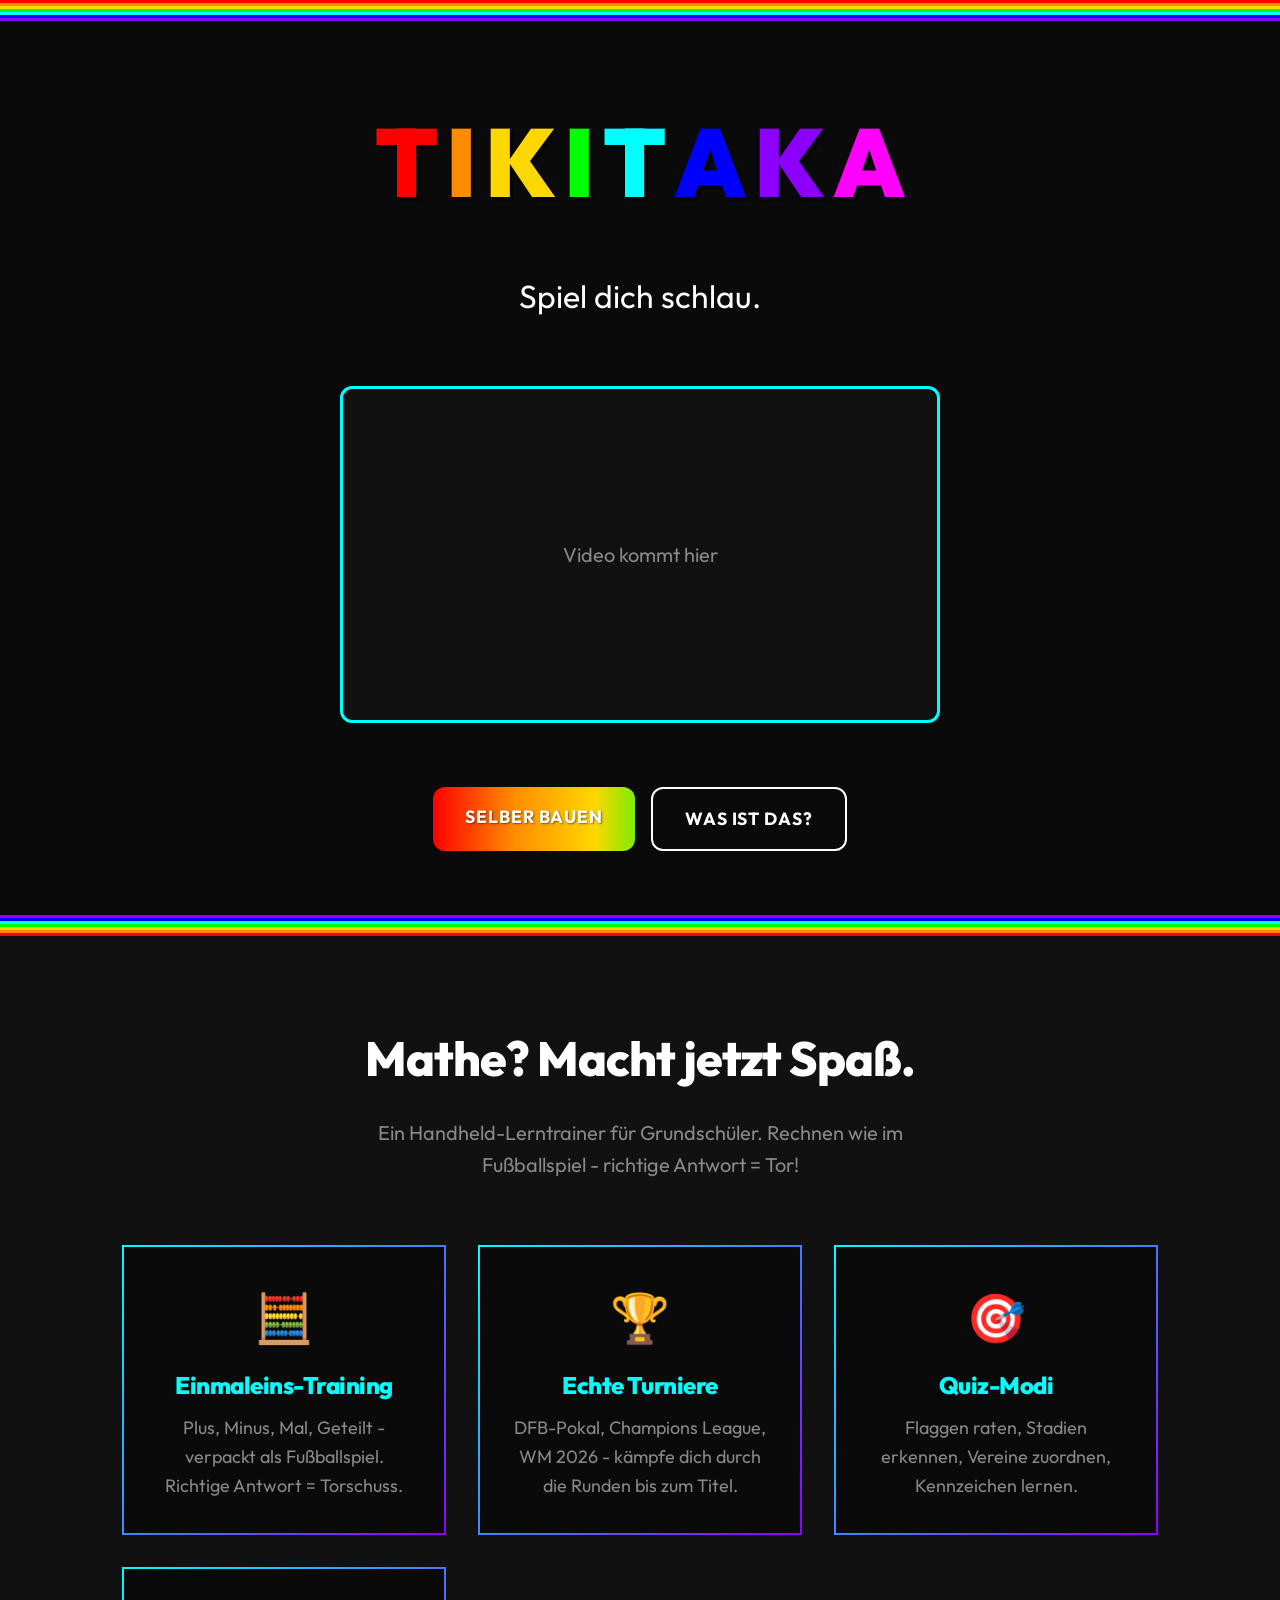
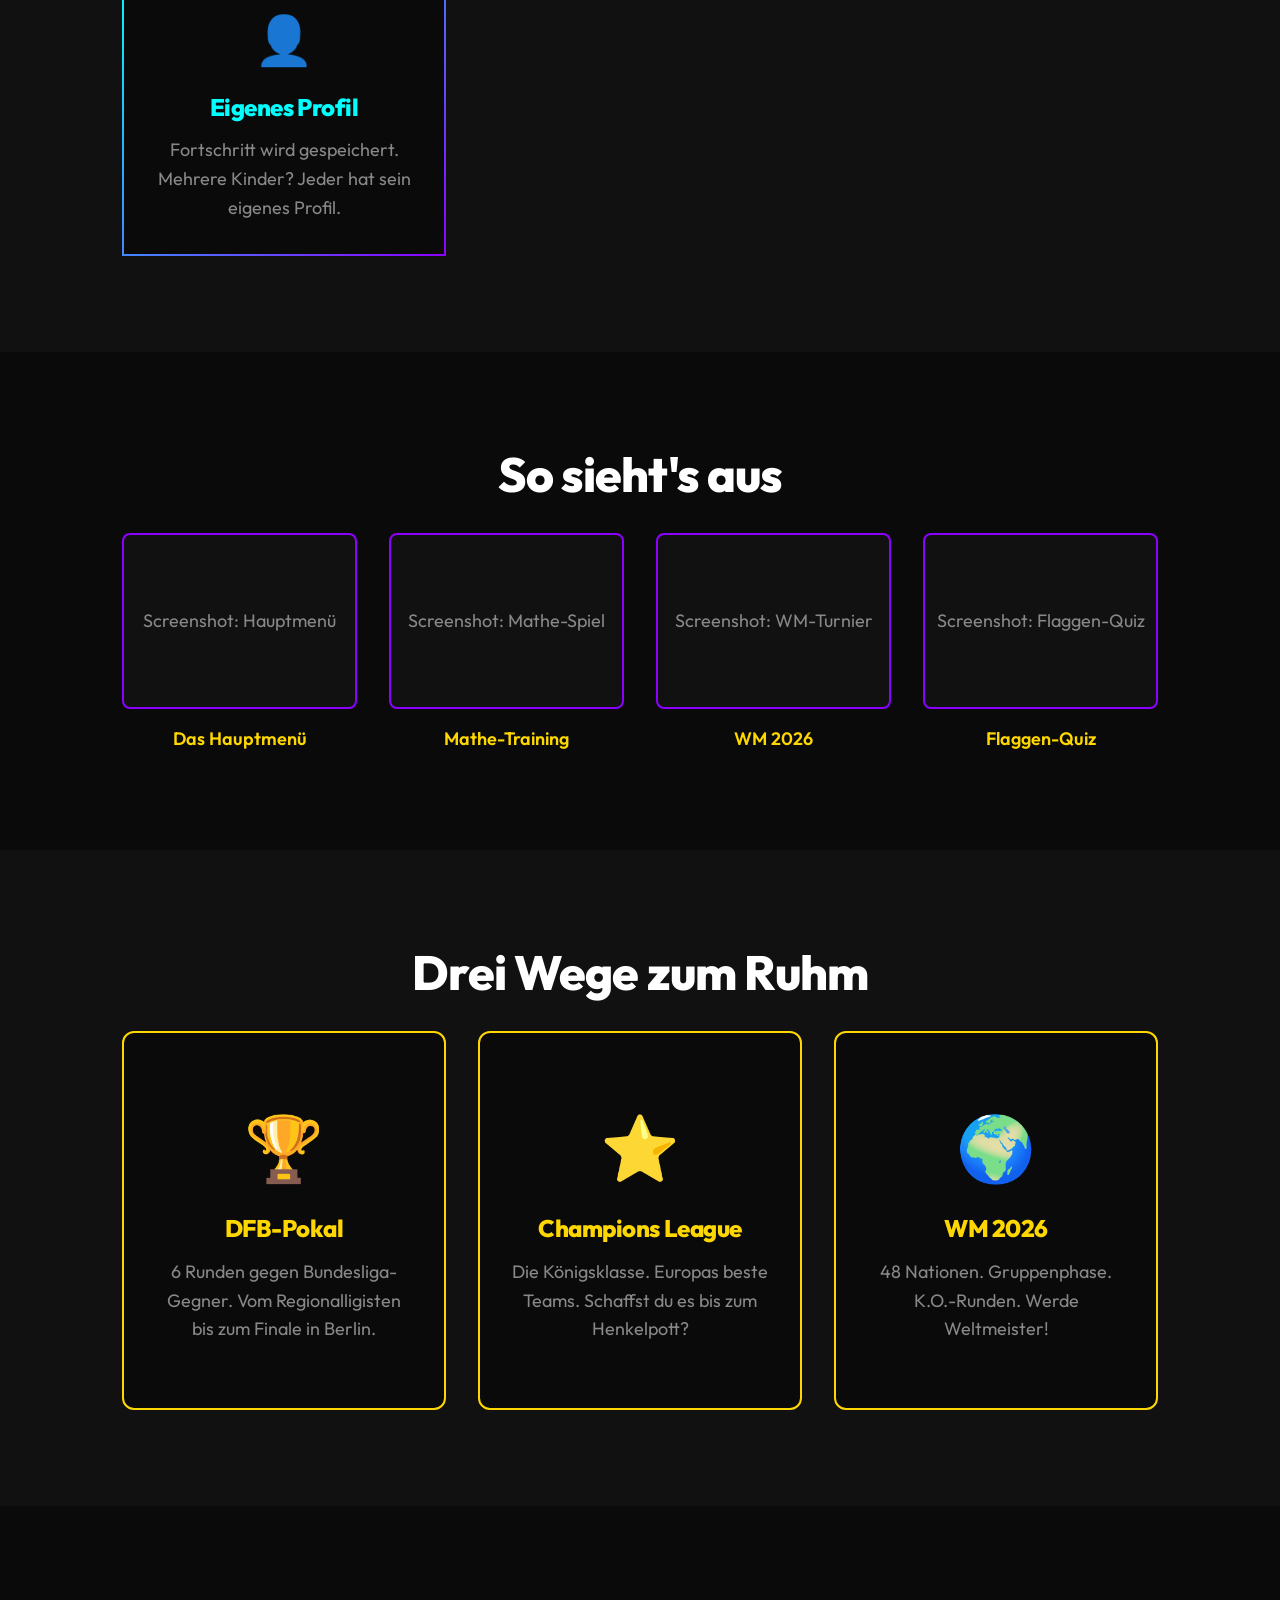
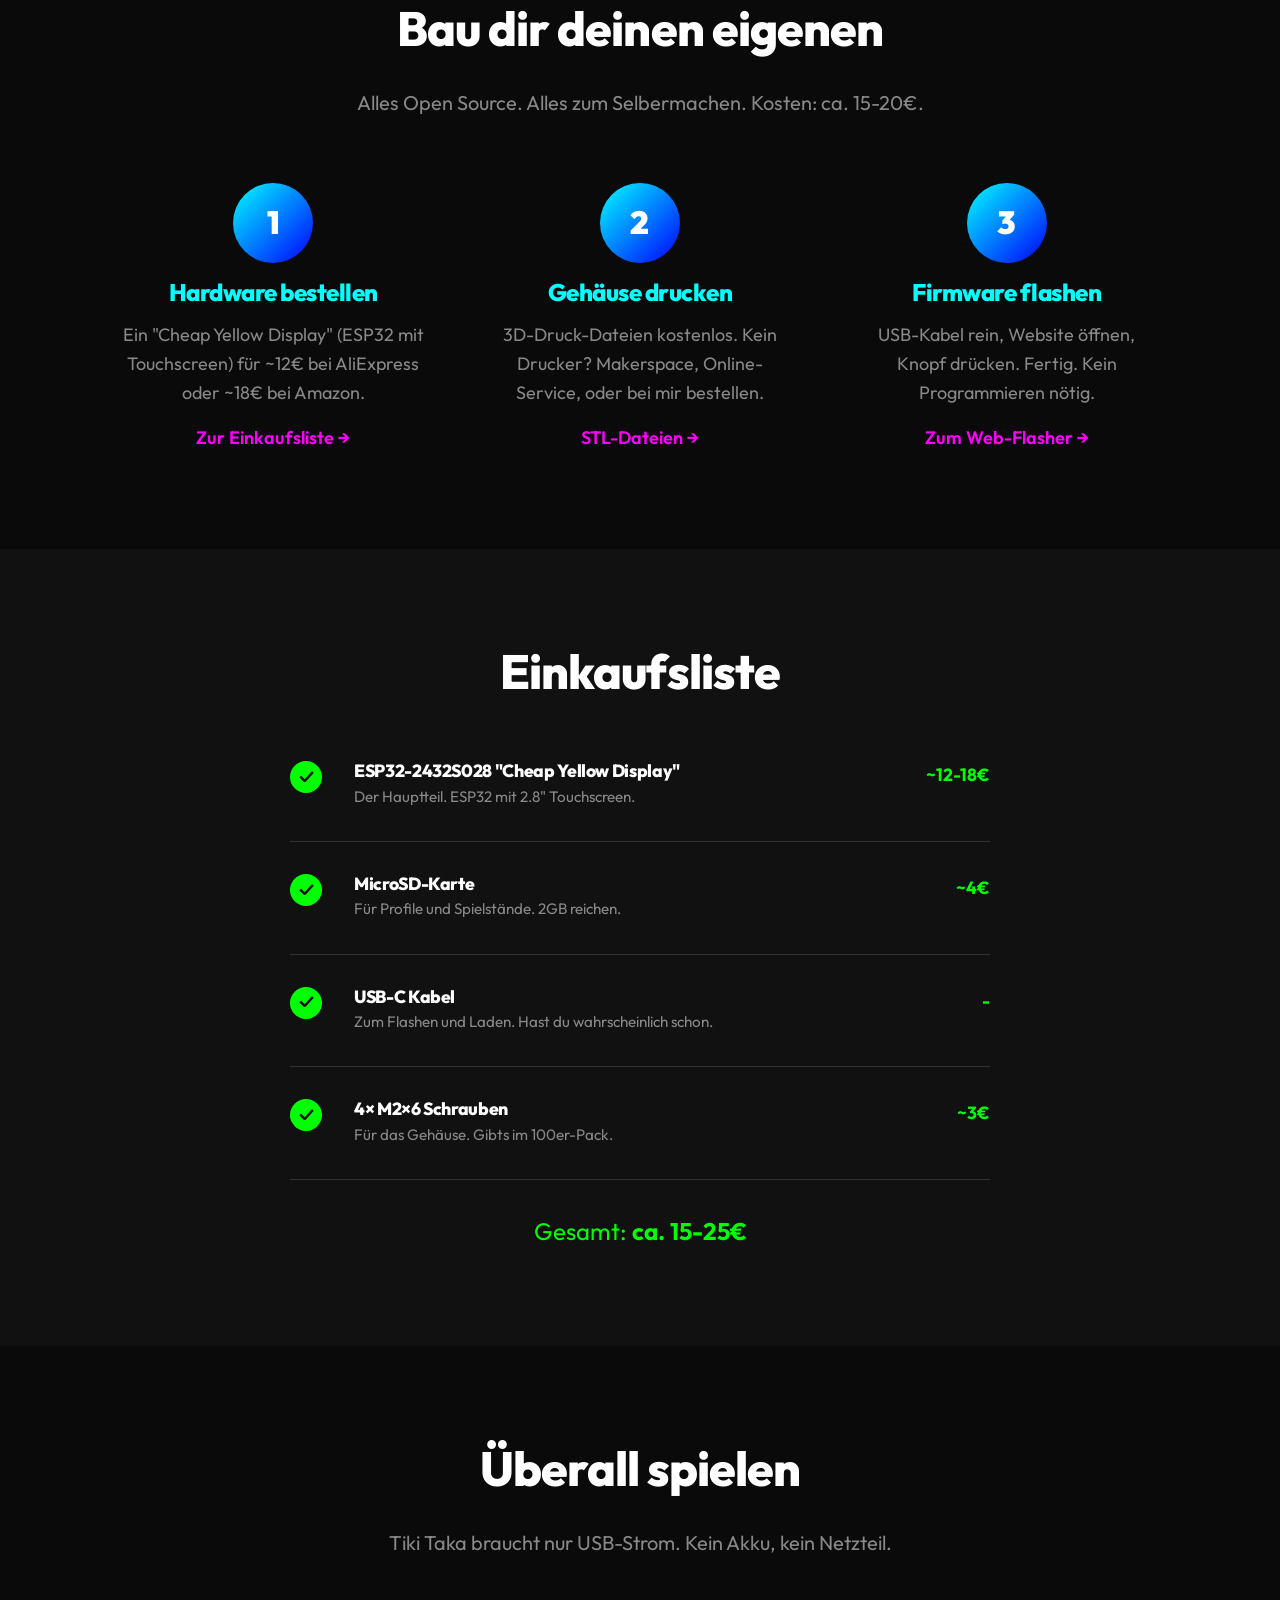
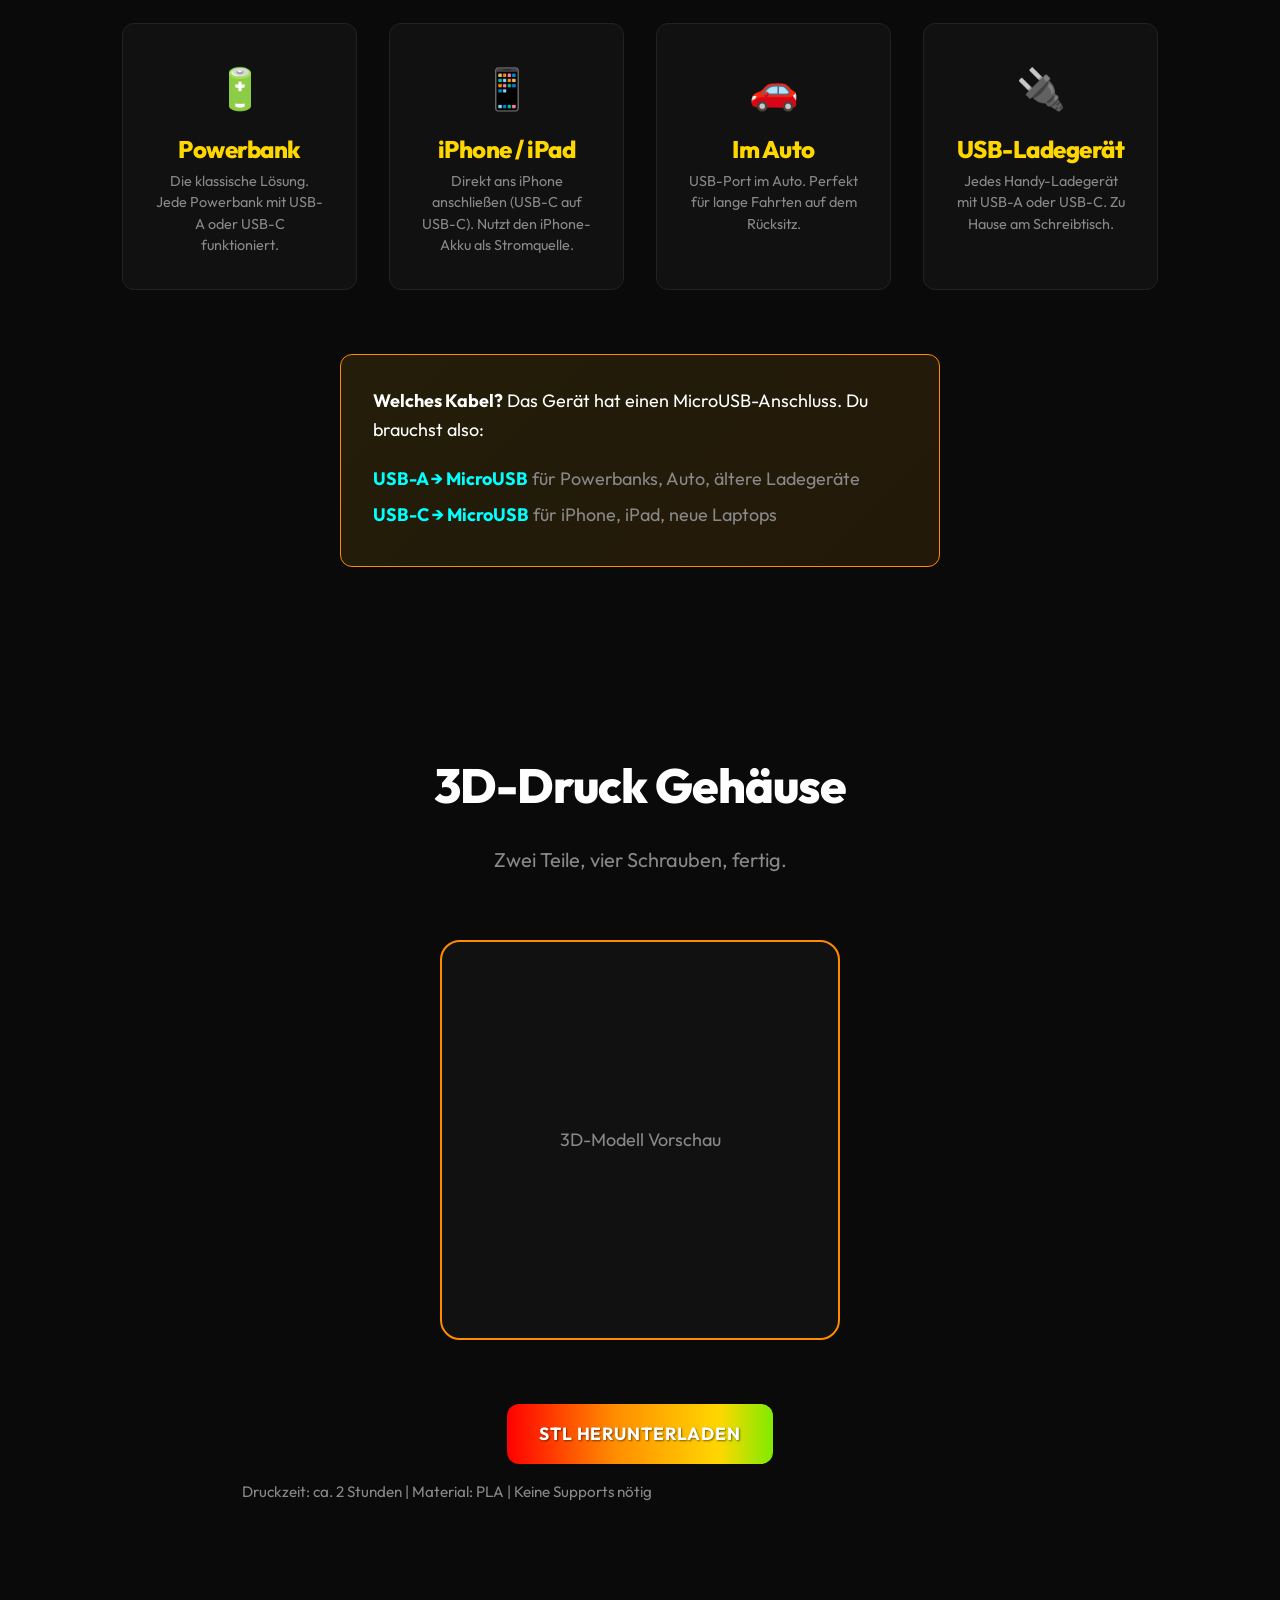
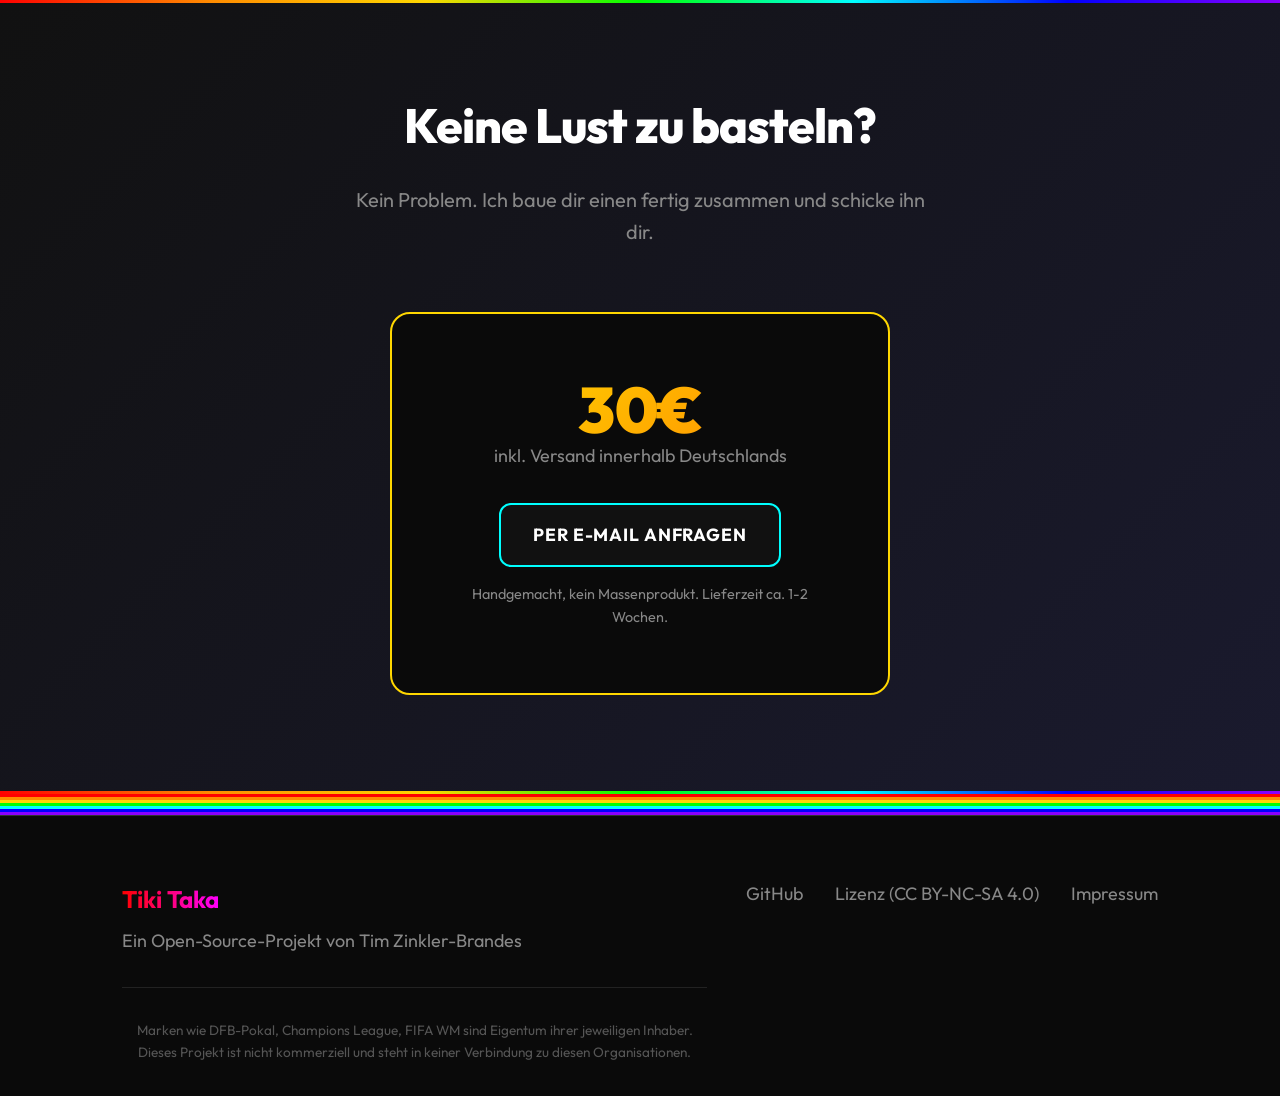
<file: docs/index.html>
<!DOCTYPE html>
<html lang="de">
<head>
  <meta charset="UTF-8">
  <meta name="viewport" content="width=device-width, initial-scale=1.0">
  <title>Tiki Taka - Spiel dich schlau</title>
  <meta name="description" content="Der Lerntrainer für kleine Fußballfans. Einmaleins üben, Turniere gewinnen, Flaggen raten. Für Grundschüler.">
  <link rel="stylesheet" href="css/style.css">
  <link rel="preconnect" href="https://fonts.googleapis.com">
  <link rel="preconnect" href="https://fonts.gstatic.com" crossorigin>
  <link href="https://fonts.googleapis.com/css2?family=Outfit:wght@400;600;800;900&display=swap" rel="stylesheet">
</head>
<body>

  <!-- REGENBOGEN OBEN -->
  <div class="rainbow-bar"></div>

  <!-- HERO -->
  <section class="hero">
    <div class="hero-content">

      <!-- Logo mit bunten Buchstaben -->
      <div class="hero-logo">
        <span class="letter">T</span>
        <span class="letter">I</span>
        <span class="letter">K</span>
        <span class="letter">I</span>
        <span class="letter">T</span>
        <span class="letter">A</span>
        <span class="letter">K</span>
        <span class="letter">A</span>
      </div>

      <p class="hero-tagline">Spiel dich schlau.</p>

      <div class="hero-video">
        <!-- Hier kommt dein Video -->
        <div class="video-placeholder">
          <span>Video kommt hier</span>
        </div>
      </div>

      <div class="hero-cta">
        <a href="#nachbauen" class="btn btn-rainbow">Selber bauen</a>
        <a href="#features" class="btn btn-outline">Was ist das?</a>
      </div>
    </div>

    <div class="rainbow-bar rainbow-bar-bottom"></div>
  </section>

  <!-- WAS IST DAS? -->
  <section id="features" class="section section-dark">
    <div class="container">
      <h2>Mathe? Macht jetzt Spaß.</h2>
      <p class="section-intro">Ein Handheld-Lerntrainer für Grundschüler. Rechnen wie im Fußballspiel - richtige Antwort = Tor!</p>

      <div class="feature-grid">
        <div class="feature-card">
          <div class="feature-icon">🧮</div>
          <h3>Einmaleins-Training</h3>
          <p>Plus, Minus, Mal, Geteilt - verpackt als Fußballspiel. Richtige Antwort = Torschuss.</p>
        </div>

        <div class="feature-card">
          <div class="feature-icon">🏆</div>
          <h3>Echte Turniere</h3>
          <p>DFB-Pokal, Champions League, WM 2026 - kämpfe dich durch die Runden bis zum Titel.</p>
        </div>

        <div class="feature-card">
          <div class="feature-icon">🎯</div>
          <h3>Quiz-Modi</h3>
          <p>Flaggen raten, Stadien erkennen, Vereine zuordnen, Kennzeichen lernen.</p>
        </div>

        <div class="feature-card">
          <div class="feature-icon">👤</div>
          <h3>Eigenes Profil</h3>
          <p>Fortschritt wird gespeichert. Mehrere Kinder? Jeder hat sein eigenes Profil.</p>
        </div>
      </div>
    </div>
  </section>

  <!-- SCREENSHOTS -->
  <section class="section section-black">
    <div class="container">
      <h2>So sieht's aus</h2>

      <div class="screenshot-grid">
        <figure class="screenshot">
          <div class="screenshot-placeholder">Screenshot: Hauptmenü</div>
          <figcaption>Das Hauptmenü</figcaption>
        </figure>

        <figure class="screenshot">
          <div class="screenshot-placeholder">Screenshot: Mathe-Spiel</div>
          <figcaption>Mathe-Training</figcaption>
        </figure>

        <figure class="screenshot">
          <div class="screenshot-placeholder">Screenshot: WM-Turnier</div>
          <figcaption>WM 2026</figcaption>
        </figure>

        <figure class="screenshot">
          <div class="screenshot-placeholder">Screenshot: Flaggen-Quiz</div>
          <figcaption>Flaggen-Quiz</figcaption>
        </figure>
      </div>
    </div>
  </section>

  <!-- TURNIERE -->
  <section class="section section-dark">
    <div class="container">
      <h2>Drei Wege zum Ruhm</h2>

      <div class="tournament-grid">
        <div class="tournament-card">
          <div class="tournament-trophy">🏆</div>
          <h3>DFB-Pokal</h3>
          <p>6 Runden gegen Bundesliga-Gegner. Vom Regionalligisten bis zum Finale in Berlin.</p>
        </div>

        <div class="tournament-card">
          <div class="tournament-trophy">⭐</div>
          <h3>Champions League</h3>
          <p>Die Königsklasse. Europas beste Teams. Schaffst du es bis zum Henkelpott?</p>
        </div>

        <div class="tournament-card">
          <div class="tournament-trophy">🌍</div>
          <h3>WM 2026</h3>
          <p>48 Nationen. Gruppenphase. K.O.-Runden. Werde Weltmeister!</p>
        </div>
      </div>
    </div>
  </section>

  <!-- SELBER BAUEN -->
  <section id="nachbauen" class="section section-black">
    <div class="container">
      <h2>Bau dir deinen eigenen</h2>
      <p class="section-intro">Alles Open Source. Alles zum Selbermachen. Kosten: ca. 15-20€.</p>

      <div class="build-steps">
        <div class="build-step">
          <div class="step-number">1</div>
          <h3>Hardware bestellen</h3>
          <p>Ein "Cheap Yellow Display" (ESP32 mit Touchscreen) für ~12€ bei AliExpress oder ~18€ bei Amazon.</p>
          <a href="#hardware" class="link-arrow">Zur Einkaufsliste →</a>
        </div>

        <div class="build-step">
          <div class="step-number">2</div>
          <h3>Gehäuse drucken</h3>
          <p>3D-Druck-Dateien kostenlos. Kein Drucker? Makerspace, Online-Service, oder bei mir bestellen.</p>
          <a href="#gehaeuse" class="link-arrow">STL-Dateien →</a>
        </div>

        <div class="build-step">
          <div class="step-number">3</div>
          <h3>Firmware flashen</h3>
          <p>USB-Kabel rein, Website öffnen, Knopf drücken. Fertig. Kein Programmieren nötig.</p>
          <a href="flasher.html" class="link-arrow">Zum Web-Flasher →</a>
        </div>
      </div>
    </div>
  </section>

  <!-- HARDWARE -->
  <section id="hardware" class="section section-dark">
    <div class="container">
      <h2>Einkaufsliste</h2>

      <div class="hardware-list">
        <div class="hardware-item">
          <div class="hardware-check">✓</div>
          <div class="hardware-info">
            <h4>ESP32-2432S028 "Cheap Yellow Display"</h4>
            <p>Der Hauptteil. ESP32 mit 2.8" Touchscreen.</p>
          </div>
          <div class="hardware-price">~12-18€</div>
        </div>

        <div class="hardware-item">
          <div class="hardware-check">✓</div>
          <div class="hardware-info">
            <h4>MicroSD-Karte</h4>
            <p>Für Profile und Spielstände. 2GB reichen.</p>
          </div>
          <div class="hardware-price">~4€</div>
        </div>

        <div class="hardware-item">
          <div class="hardware-check">✓</div>
          <div class="hardware-info">
            <h4>USB-C Kabel</h4>
            <p>Zum Flashen und Laden. Hast du wahrscheinlich schon.</p>
          </div>
          <div class="hardware-price">-</div>
        </div>

        <div class="hardware-item">
          <div class="hardware-check">✓</div>
          <div class="hardware-info">
            <h4>4× M2×6 Schrauben</h4>
            <p>Für das Gehäuse. Gibts im 100er-Pack.</p>
          </div>
          <div class="hardware-price">~3€</div>
        </div>
      </div>

      <p class="hardware-total">Gesamt: <strong>ca. 15-25€</strong></p>
    </div>
  </section>

  <!-- STROMVERSORGUNG -->
  <section class="section section-black">
    <div class="container">
      <h2>Überall spielen</h2>
      <p class="section-intro">Tiki Taka braucht nur USB-Strom. Kein Akku, kein Netzteil.</p>

      <div class="power-grid">
        <div class="power-option">
          <div class="power-icon">🔋</div>
          <h3>Powerbank</h3>
          <p>Die klassische Lösung. Jede Powerbank mit USB-A oder USB-C funktioniert.</p>
        </div>

        <div class="power-option">
          <div class="power-icon">📱</div>
          <h3>iPhone / iPad</h3>
          <p>Direkt ans iPhone anschließen (USB-C auf USB-C). Nutzt den iPhone-Akku als Stromquelle.</p>
        </div>

        <div class="power-option">
          <div class="power-icon">🚗</div>
          <h3>Im Auto</h3>
          <p>USB-Port im Auto. Perfekt für lange Fahrten auf dem Rücksitz.</p>
        </div>

        <div class="power-option">
          <div class="power-icon">🔌</div>
          <h3>USB-Ladegerät</h3>
          <p>Jedes Handy-Ladegerät mit USB-A oder USB-C. Zu Hause am Schreibtisch.</p>
        </div>
      </div>

      <div class="cable-info">
        <p><strong>Welches Kabel?</strong> Das Gerät hat einen MicroUSB-Anschluss. Du brauchst also:</p>
        <ul>
          <li><strong>USB-A → MicroUSB</strong> für Powerbanks, Auto, ältere Ladegeräte</li>
          <li><strong>USB-C → MicroUSB</strong> für iPhone, iPad, neue Laptops</li>
        </ul>
      </div>
    </div>
  </section>

  <!-- GEHÄUSE -->
  <section id="gehaeuse" class="section section-black">
    <div class="container">
      <h2>3D-Druck Gehäuse</h2>
      <p class="section-intro">Zwei Teile, vier Schrauben, fertig.</p>

      <div class="case-preview">
        <div class="case-placeholder">
          3D-Modell Vorschau
        </div>
      </div>

      <div class="case-downloads">
        <a href="#" class="btn btn-rainbow">STL herunterladen</a>
        <p class="case-hint">Druckzeit: ca. 2 Stunden | Material: PLA | Keine Supports nötig</p>
      </div>
    </div>
  </section>

  <!-- FERTIG KAUFEN -->
  <section class="section section-rainbow">
    <div class="container container-narrow">
      <h2>Keine Lust zu basteln?</h2>
      <p class="section-intro">Kein Problem. Ich baue dir einen fertig zusammen und schicke ihn dir.</p>

      <div class="buy-box">
        <div class="buy-price">30€</div>
        <div class="buy-details">inkl. Versand innerhalb Deutschlands</div>
        <a href="mailto:tim@zinklerbrandes.de?subject=Tiki%20Taka%20bestellen&body=Hallo%2C%0A%0Aich%20möchte%20gerne%20einen%20Tiki%20Taka%20bestellen.%0A%0AMeine%20Adresse%3A%0A%0A" class="btn btn-dark">Per E-Mail anfragen</a>
        <p class="buy-note">Handgemacht, kein Massenprodukt. Lieferzeit ca. 1-2 Wochen.</p>
      </div>
    </div>
  </section>

  <!-- REGENBOGEN -->
  <div class="rainbow-bar"></div>

  <!-- FOOTER -->
  <footer class="footer">
    <div class="container">
      <div class="footer-content">
        <div class="footer-brand">
          <strong>Tiki Taka</strong>
          <p>Ein Open-Source-Projekt von Tim Zinkler-Brandes</p>
        </div>

        <div class="footer-links">
          <a href="https://github.com/zinkler-brandes/esp32-trainer">GitHub</a>
          <a href="https://github.com/zinkler-brandes/esp32-trainer/blob/main/LICENSE">Lizenz (CC BY-NC-SA 4.0)</a>
          <a href="impressum.html">Impressum</a>
        </div>
      </div>

      <p class="footer-note">
        Marken wie DFB-Pokal, Champions League, FIFA WM sind Eigentum ihrer jeweiligen Inhaber.<br>
        Dieses Projekt ist nicht kommerziell und steht in keiner Verbindung zu diesen Organisationen.
      </p>
    </div>
  </footer>

</body>
</html>
</file>
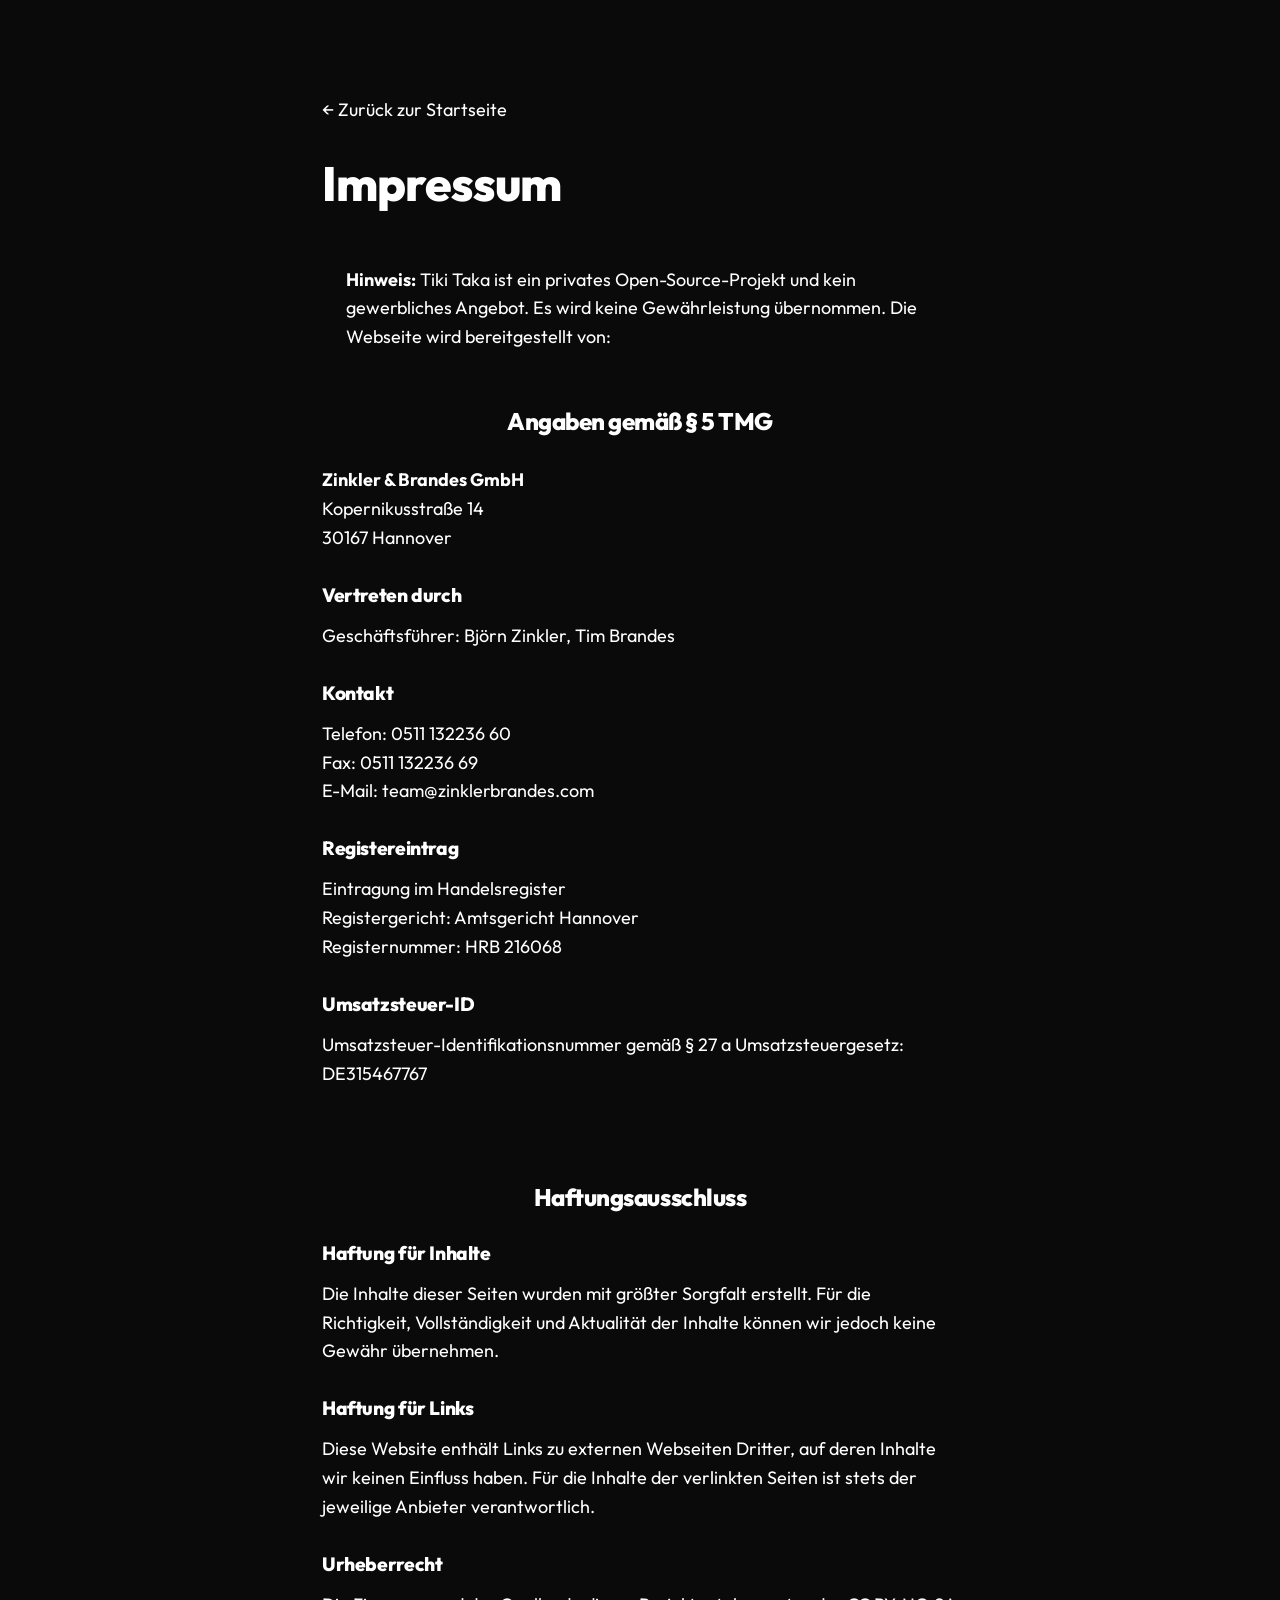
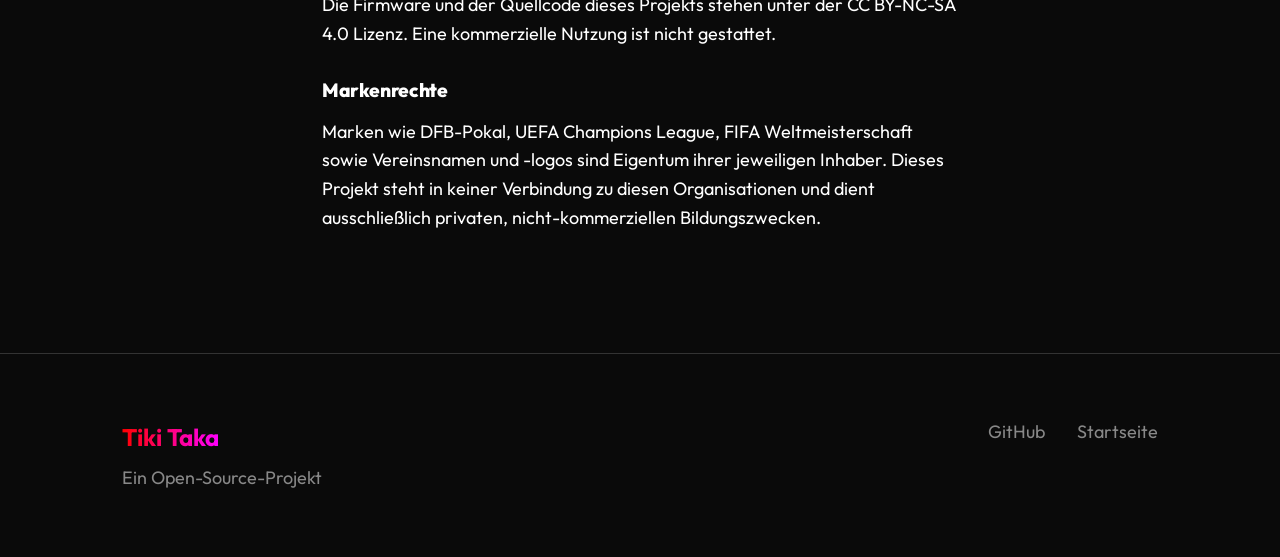
<file: docs/impressum.html>
<!DOCTYPE html>
<html lang="de">
<head>
  <meta charset="UTF-8">
  <meta name="viewport" content="width=device-width, initial-scale=1.0">
  <title>Impressum - Tiki Taka</title>
  <link rel="stylesheet" href="css/style.css">
  <link rel="preconnect" href="https://fonts.googleapis.com">
  <link rel="preconnect" href="https://fonts.gstatic.com" crossorigin>
  <link href="https://fonts.googleapis.com/css2?family=Outfit:wght@400;600;800;900&display=swap" rel="stylesheet">
</head>
<body>

  <section class="section section-white" style="min-height: 100vh;">
    <div class="container container-narrow">

      <a href="/" class="back-link" style="display: inline-block; margin-bottom: 2rem; color: var(--green-main);">← Zurück zur Startseite</a>

      <h1 style="font-size: 3rem; margin-bottom: 2rem;">Impressum</h1>

      <div class="legal-notice" style="background: var(--off-white); padding: 1.5rem; border-radius: var(--radius-md); margin-bottom: 2rem; border-left: 4px solid var(--green-main);">
        <p><strong>Hinweis:</strong> Tiki Taka ist ein privates Open-Source-Projekt und kein gewerbliches Angebot. Es wird keine Gewährleistung übernommen. Die Webseite wird bereitgestellt von:</p>
      </div>

      <h2 style="font-size: 1.5rem;">Angaben gemäß § 5 TMG</h2>

      <p style="margin-bottom: 2rem;">
        <strong>Zinkler & Brandes GmbH</strong><br>
        Kopernikusstraße 14<br>
        30167 Hannover
      </p>

      <h3 style="font-size: 1.2rem; margin-top: 2rem;">Vertreten durch</h3>
      <p style="margin-bottom: 2rem;">
        Geschäftsführer: Björn Zinkler, Tim Brandes
      </p>

      <h3 style="font-size: 1.2rem; margin-top: 2rem;">Kontakt</h3>
      <p style="margin-bottom: 2rem;">
        Telefon: 0511 132236 60<br>
        Fax: 0511 132236 69<br>
        E-Mail: team@zinklerbrandes.com
      </p>

      <h3 style="font-size: 1.2rem; margin-top: 2rem;">Registereintrag</h3>
      <p style="margin-bottom: 2rem;">
        Eintragung im Handelsregister<br>
        Registergericht: Amtsgericht Hannover<br>
        Registernummer: HRB 216068
      </p>

      <h3 style="font-size: 1.2rem; margin-top: 2rem;">Umsatzsteuer-ID</h3>
      <p style="margin-bottom: 2rem;">
        Umsatzsteuer-Identifikationsnummer gemäß § 27 a Umsatzsteuergesetz:<br>
        DE315467767
      </p>

      <hr style="margin: 3rem 0; border: none; border-top: 1px solid var(--gray-light);">

      <h2 style="font-size: 1.5rem;">Haftungsausschluss</h2>

      <h3 style="font-size: 1.2rem; margin-top: 2rem;">Haftung für Inhalte</h3>
      <p style="margin-bottom: 1.5rem;">
        Die Inhalte dieser Seiten wurden mit größter Sorgfalt erstellt. Für die Richtigkeit, Vollständigkeit und Aktualität der Inhalte können wir jedoch keine Gewähr übernehmen.
      </p>

      <h3 style="font-size: 1.2rem; margin-top: 2rem;">Haftung für Links</h3>
      <p style="margin-bottom: 1.5rem;">
        Diese Website enthält Links zu externen Webseiten Dritter, auf deren Inhalte wir keinen Einfluss haben. Für die Inhalte der verlinkten Seiten ist stets der jeweilige Anbieter verantwortlich.
      </p>

      <h3 style="font-size: 1.2rem; margin-top: 2rem;">Urheberrecht</h3>
      <p style="margin-bottom: 1.5rem;">
        Die Firmware und der Quellcode dieses Projekts stehen unter der <a href="https://creativecommons.org/licenses/by-nc-sa/4.0/deed.de" style="color: var(--green-main);">CC BY-NC-SA 4.0 Lizenz</a>. Eine kommerzielle Nutzung ist nicht gestattet.
      </p>

      <h3 style="font-size: 1.2rem; margin-top: 2rem;">Markenrechte</h3>
      <p style="margin-bottom: 1.5rem;">
        Marken wie DFB-Pokal, UEFA Champions League, FIFA Weltmeisterschaft sowie Vereinsnamen und -logos sind Eigentum ihrer jeweiligen Inhaber. Dieses Projekt steht in keiner Verbindung zu diesen Organisationen und dient ausschließlich privaten, nicht-kommerziellen Bildungszwecken.
      </p>

    </div>
  </section>

  <footer class="footer">
    <div class="container">
      <div class="footer-content">
        <div class="footer-brand">
          <strong>Tiki Taka</strong>
          <p>Ein Open-Source-Projekt</p>
        </div>

        <div class="footer-links">
          <a href="https://github.com/zinkler-brandes/esp32-trainer">GitHub</a>
          <a href="/">Startseite</a>
        </div>
      </div>
    </div>
  </footer>

</body>
</html>
</file>
<file: docs/css/style.css>
/* ============================================
   TIKI TAKA - Retro Regenbogen Design
   ============================================ */

:root {
  /* Regenbogenfarben */
  --rainbow-red: #FF0000;
  --rainbow-orange: #FF8C00;
  --rainbow-yellow: #FFD700;
  --rainbow-green: #00FF00;
  --rainbow-cyan: #00FFFF;
  --rainbow-blue: #0000FF;
  --rainbow-purple: #8B00FF;
  --rainbow-pink: #FF00FF;

  /* Basis */
  --black: #0a0a0a;
  --dark: #111111;
  --white: #ffffff;
  --gray: #888888;

  /* Typography */
  --font-main: 'Outfit', -apple-system, BlinkMacSystemFont, sans-serif;
  --font-pixel: 'Courier New', monospace;

  /* Spacing */
  --space-sm: 1rem;
  --space-md: 2rem;
  --space-lg: 4rem;
  --space-xl: 6rem;

  /* Borders */
  --radius-sm: 8px;
  --radius-md: 12px;
  --radius-lg: 20px;
}

/* ============================================
   RESET & BASE
   ============================================ */

*, *::before, *::after {
  box-sizing: border-box;
  margin: 0;
  padding: 0;
}

html {
  scroll-behavior: smooth;
}

body {
  font-family: var(--font-main);
  font-size: 18px;
  line-height: 1.6;
  color: var(--white);
  background: var(--black);
  -webkit-font-smoothing: antialiased;
}

img {
  max-width: 100%;
  height: auto;
}

a {
  color: inherit;
  text-decoration: none;
}

/* ============================================
   REGENBOGEN BALKEN
   ============================================ */

.rainbow-bar {
  height: 21px;
  background: linear-gradient(
    to bottom,
    var(--rainbow-red) 0%,
    var(--rainbow-red) 14.28%,
    var(--rainbow-orange) 14.28%,
    var(--rainbow-orange) 28.56%,
    var(--rainbow-yellow) 28.56%,
    var(--rainbow-yellow) 42.84%,
    var(--rainbow-green) 42.84%,
    var(--rainbow-green) 57.12%,
    var(--rainbow-cyan) 57.12%,
    var(--rainbow-cyan) 71.4%,
    var(--rainbow-blue) 71.4%,
    var(--rainbow-blue) 85.68%,
    var(--rainbow-purple) 85.68%,
    var(--rainbow-purple) 100%
  );
  position: relative;
  overflow: hidden;
}

.rainbow-bar::after {
  content: '';
  position: absolute;
  top: 0;
  left: -100%;
  width: 100%;
  height: 100%;
  background: linear-gradient(
    90deg,
    transparent 0%,
    rgba(255,255,255,0.4) 50%,
    transparent 100%
  );
  animation: rainbow-shine 3s infinite;
}

@keyframes rainbow-shine {
  0% { left: -100%; }
  100% { left: 100%; }
}

.rainbow-bar-bottom {
  transform: scaleY(-1);
}

/* ============================================
   TYPOGRAPHY
   ============================================ */

h1, h2, h3, h4 {
  font-weight: 800;
  line-height: 1.1;
  letter-spacing: -0.02em;
}

h2 {
  font-size: clamp(2rem, 5vw, 3rem);
  margin-bottom: var(--space-md);
  text-align: center;
}

h3 {
  font-size: 1.5rem;
  margin-bottom: var(--space-sm);
}

p {
  max-width: 65ch;
}

/* ============================================
   LAYOUT
   ============================================ */

.container {
  max-width: 1100px;
  margin: 0 auto;
  padding: 0 var(--space-md);
}

.container-narrow {
  max-width: 700px;
}

.section {
  padding: var(--space-xl) 0;
}

.section-intro {
  font-size: 1.25rem;
  color: var(--gray);
  margin-bottom: var(--space-lg);
  max-width: 600px;
  text-align: center;
  margin-left: auto;
  margin-right: auto;
}

/* ============================================
   HERO
   ============================================ */

.hero {
  min-height: 100vh;
  background: var(--black);
  display: flex;
  flex-direction: column;
  position: relative;
}

.hero-content {
  flex: 1;
  display: flex;
  flex-direction: column;
  align-items: center;
  justify-content: center;
  text-align: center;
  padding: var(--space-lg);
}

/* Pixel-Art Logo */
.hero-logo {
  display: flex;
  gap: 8px;
  margin-bottom: var(--space-md);
  flex-wrap: wrap;
  justify-content: center;
}

.hero-logo .letter {
  font-size: clamp(3rem, 10vw, 6rem);
  font-weight: 900;
  font-family: var(--font-main);
  text-shadow: 4px 4px 0 rgba(0,0,0,0.5);
  animation: letter-glow 2s infinite;
}

.hero-logo .letter:nth-child(1) { color: var(--rainbow-red); animation-delay: 0s; }
.hero-logo .letter:nth-child(2) { color: var(--rainbow-orange); animation-delay: 0.1s; }
.hero-logo .letter:nth-child(3) { color: var(--rainbow-yellow); animation-delay: 0.2s; }
.hero-logo .letter:nth-child(4) { color: var(--rainbow-green); animation-delay: 0.3s; }
.hero-logo .letter:nth-child(5) { color: var(--rainbow-cyan); animation-delay: 0.4s; }
.hero-logo .letter:nth-child(6) { color: var(--rainbow-blue); animation-delay: 0.5s; }
.hero-logo .letter:nth-child(7) { color: var(--rainbow-purple); animation-delay: 0.6s; }
.hero-logo .letter:nth-child(8) { color: var(--rainbow-pink); animation-delay: 0.7s; }

@keyframes letter-glow {
  0%, 100% { filter: brightness(1); }
  50% { filter: brightness(1.3); }
}

.hero-tagline {
  font-size: clamp(1.5rem, 4vw, 2rem);
  color: var(--white);
  margin-bottom: var(--space-lg);
  font-weight: 400;
}

.hero-video {
  max-width: 600px;
  width: 100%;
  margin-bottom: var(--space-lg);
}

.video-placeholder {
  aspect-ratio: 16/9;
  background: var(--dark);
  border: 3px solid var(--rainbow-cyan);
  border-radius: var(--radius-md);
  display: flex;
  align-items: center;
  justify-content: center;
  font-size: 1.25rem;
  color: var(--gray);
}

.hero-cta {
  display: flex;
  gap: var(--space-sm);
  flex-wrap: wrap;
  justify-content: center;
}

/* ============================================
   BUTTONS
   ============================================ */

.btn {
  display: inline-block;
  padding: 1rem 2rem;
  font-size: 1.1rem;
  font-weight: 700;
  border-radius: var(--radius-md);
  transition: all 0.2s ease;
  cursor: pointer;
  border: none;
  text-transform: uppercase;
  letter-spacing: 0.05em;
}

.btn-rainbow {
  background: linear-gradient(90deg,
    var(--rainbow-red),
    var(--rainbow-orange),
    var(--rainbow-yellow),
    var(--rainbow-green),
    var(--rainbow-cyan),
    var(--rainbow-blue)
  );
  background-size: 200% 100%;
  color: var(--white);
  text-shadow: 1px 1px 2px rgba(0,0,0,0.5);
  animation: rainbow-shift 3s linear infinite;
}

.btn-rainbow:hover {
  transform: translateY(-3px);
  box-shadow: 0 10px 30px rgba(0, 255, 255, 0.3);
}

@keyframes rainbow-shift {
  0% { background-position: 0% 50%; }
  100% { background-position: 200% 50%; }
}

.btn-outline {
  background: transparent;
  color: var(--white);
  border: 2px solid var(--white);
}

.btn-outline:hover {
  background: var(--white);
  color: var(--black);
}

.btn-dark {
  background: var(--dark);
  color: var(--white);
  border: 2px solid var(--rainbow-cyan);
}

.btn-dark:hover {
  background: var(--rainbow-cyan);
  color: var(--black);
}

/* ============================================
   STARS BACKGROUND
   ============================================ */

.stars {
  position: fixed;
  top: 0;
  left: 0;
  width: 100%;
  height: 100%;
  pointer-events: none;
  z-index: 0;
  overflow: hidden;
}

.star {
  position: absolute;
  width: 3px;
  height: 3px;
  border-radius: 50%;
  animation: twinkle 2s infinite;
}

@keyframes twinkle {
  0%, 100% { opacity: 0.3; }
  50% { opacity: 1; }
}

/* ============================================
   FEATURE SECTION
   ============================================ */

.section-dark {
  background: var(--dark);
  position: relative;
}

.section-black {
  background: var(--black);
}

.feature-grid {
  display: grid;
  grid-template-columns: repeat(auto-fit, minmax(250px, 1fr));
  gap: var(--space-md);
}

.feature-card {
  background: var(--black);
  border: 2px solid transparent;
  border-image: linear-gradient(135deg, var(--rainbow-cyan), var(--rainbow-purple)) 1;
  padding: var(--space-md);
  text-align: center;
  transition: transform 0.2s ease;
}

.feature-card:hover {
  transform: translateY(-5px);
}

.feature-icon {
  font-size: 3rem;
  margin-bottom: var(--space-sm);
}

.feature-card h3 {
  color: var(--rainbow-cyan);
}

.feature-card p {
  color: var(--gray);
  margin: 0 auto;
}

/* ============================================
   SCREENSHOTS
   ============================================ */

.screenshot-grid {
  display: grid;
  grid-template-columns: repeat(auto-fit, minmax(200px, 1fr));
  gap: var(--space-md);
}

.screenshot {
  text-align: center;
}

.screenshot-placeholder {
  aspect-ratio: 4/3;
  background: var(--dark);
  border: 2px solid var(--rainbow-purple);
  border-radius: var(--radius-sm);
  display: flex;
  align-items: center;
  justify-content: center;
  margin-bottom: var(--space-sm);
  color: var(--gray);
}

.screenshot figcaption {
  font-weight: 600;
  color: var(--rainbow-yellow);
}

/* ============================================
   TOURNAMENTS
   ============================================ */

.tournament-grid {
  display: grid;
  grid-template-columns: repeat(auto-fit, minmax(280px, 1fr));
  gap: var(--space-md);
}

.tournament-card {
  background: var(--black);
  padding: var(--space-lg) var(--space-md);
  text-align: center;
  border: 2px solid var(--rainbow-yellow);
  border-radius: var(--radius-md);
  transition: all 0.2s ease;
}

.tournament-card:hover {
  border-color: var(--rainbow-orange);
  box-shadow: 0 0 30px rgba(255, 215, 0, 0.2);
}

.tournament-trophy {
  font-size: 4rem;
  margin-bottom: var(--space-sm);
}

.tournament-card h3 {
  color: var(--rainbow-yellow);
}

.tournament-card p {
  color: var(--gray);
  margin: 0 auto;
}

/* ============================================
   BUILD SECTION
   ============================================ */

.build-steps {
  display: grid;
  grid-template-columns: repeat(auto-fit, minmax(280px, 1fr));
  gap: var(--space-lg);
}

.build-step {
  text-align: center;
}

.step-number {
  width: 80px;
  height: 80px;
  margin: 0 auto var(--space-sm);
  background: linear-gradient(135deg, var(--rainbow-cyan), var(--rainbow-blue));
  border-radius: 50%;
  display: flex;
  align-items: center;
  justify-content: center;
  font-size: 2rem;
  font-weight: 900;
  color: var(--white);
}

.build-step h3 {
  color: var(--rainbow-cyan);
}

.build-step p {
  color: var(--gray);
  margin: 0 auto var(--space-sm);
}

.link-arrow {
  color: var(--rainbow-pink);
  font-weight: 600;
}

.link-arrow:hover {
  text-decoration: underline;
}

/* ============================================
   HARDWARE LIST
   ============================================ */

.hardware-list {
  max-width: 700px;
  margin: 0 auto;
}

.hardware-item {
  display: flex;
  align-items: flex-start;
  gap: var(--space-md);
  padding: var(--space-md) 0;
  border-bottom: 1px solid #333;
}

.hardware-check {
  width: 32px;
  height: 32px;
  background: var(--rainbow-green);
  color: var(--black);
  border-radius: 50%;
  display: flex;
  align-items: center;
  justify-content: center;
  font-weight: bold;
  flex-shrink: 0;
}

.hardware-info {
  flex: 1;
}

.hardware-info h4 {
  color: var(--white);
  font-size: 1.1rem;
  margin-bottom: 0.25rem;
}

.hardware-info p {
  color: var(--gray);
  font-size: 0.95rem;
}

.hardware-price {
  font-weight: 700;
  font-size: 1.1rem;
  color: var(--rainbow-green);
}

.hardware-total {
  text-align: center;
  margin-top: var(--space-md);
  font-size: 1.5rem;
  color: var(--rainbow-green);
}

/* ============================================
   POWER / STROMVERSORGUNG
   ============================================ */

.power-grid {
  display: grid;
  grid-template-columns: repeat(auto-fit, minmax(200px, 1fr));
  gap: var(--space-md);
  margin-bottom: var(--space-lg);
}

.power-option {
  background: var(--dark);
  padding: var(--space-md);
  border-radius: var(--radius-md);
  text-align: center;
  border: 1px solid #222;
  transition: all 0.2s ease;
}

.power-option:hover {
  border-color: var(--rainbow-yellow);
  transform: translateY(-2px);
}

.power-icon {
  font-size: 2.5rem;
  margin-bottom: var(--space-sm);
}

.power-option h3 {
  color: var(--rainbow-yellow);
  margin-bottom: 0.5rem;
}

.power-option p {
  color: var(--gray);
  font-size: 0.9rem;
  line-height: 1.5;
}

.cable-info {
  background: linear-gradient(135deg, rgba(255,200,0,0.1) 0%, rgba(255,150,0,0.1) 100%);
  border: 1px solid var(--rainbow-orange);
  border-radius: var(--radius-md);
  padding: var(--space-md);
  max-width: 600px;
  margin: 0 auto;
}

.cable-info p {
  color: var(--white);
  margin-bottom: var(--space-sm);
}

.cable-info ul {
  list-style: none;
  color: var(--gray);
}

.cable-info li {
  padding: 0.25rem 0;
}

.cable-info li strong {
  color: var(--rainbow-cyan);
}

/* ============================================
   3D CASE SECTION
   ============================================ */

.case-preview {
  max-width: 400px;
  margin: var(--space-lg) auto;
}

.case-placeholder {
  aspect-ratio: 1;
  background: var(--dark);
  border: 2px solid var(--rainbow-orange);
  border-radius: var(--radius-lg);
  display: flex;
  align-items: center;
  justify-content: center;
  color: var(--gray);
}

.case-downloads {
  text-align: center;
}

.case-hint {
  margin-top: var(--space-sm);
  color: var(--gray);
  font-size: 0.95rem;
}

/* ============================================
   BUY SECTION
   ============================================ */

.section-rainbow {
  background: linear-gradient(135deg, var(--dark) 0%, #1a1a2e 100%);
  border-top: 3px solid;
  border-bottom: 3px solid;
  border-image: linear-gradient(90deg,
    var(--rainbow-red),
    var(--rainbow-orange),
    var(--rainbow-yellow),
    var(--rainbow-green),
    var(--rainbow-cyan),
    var(--rainbow-blue),
    var(--rainbow-purple)
  ) 1;
}

.buy-box {
  background: var(--black);
  padding: var(--space-lg);
  border-radius: var(--radius-lg);
  text-align: center;
  max-width: 500px;
  margin: var(--space-lg) auto 0;
  border: 2px solid var(--rainbow-yellow);
}

.buy-price {
  font-size: 4rem;
  font-weight: 900;
  background: linear-gradient(135deg, var(--rainbow-yellow), var(--rainbow-orange));
  -webkit-background-clip: text;
  -webkit-text-fill-color: transparent;
  background-clip: text;
  line-height: 1;
}

.buy-details {
  color: var(--gray);
  margin-bottom: var(--space-md);
}

.buy-box .btn {
  margin-bottom: var(--space-sm);
}

.buy-note {
  font-size: 0.9rem;
  color: var(--gray);
}

/* ============================================
   FOOTER
   ============================================ */

.footer {
  background: var(--black);
  padding: var(--space-lg) 0 var(--space-md);
  border-top: 1px solid #333;
}

.footer-content {
  display: flex;
  justify-content: space-between;
  align-items: flex-start;
  flex-wrap: wrap;
  gap: var(--space-md);
  margin-bottom: var(--space-md);
}

.footer-brand strong {
  font-size: 1.5rem;
  background: linear-gradient(90deg, var(--rainbow-red), var(--rainbow-pink));
  -webkit-background-clip: text;
  -webkit-text-fill-color: transparent;
  background-clip: text;
}

.footer-brand p {
  color: var(--gray);
  margin-top: 0.5rem;
}

.footer-links {
  display: flex;
  gap: var(--space-md);
  flex-wrap: wrap;
}

.footer-links a {
  color: var(--gray);
  transition: color 0.2s;
}

.footer-links a:hover {
  color: var(--rainbow-cyan);
}

.footer-note {
  font-size: 0.85rem;
  color: #555;
  border-top: 1px solid #222;
  padding-top: var(--space-md);
  text-align: center;
}

/* ============================================
   RESPONSIVE
   ============================================ */

@media (max-width: 768px) {
  .section {
    padding: var(--space-lg) 0;
  }

  .hero-cta {
    flex-direction: column;
    width: 100%;
    padding: 0 var(--space-md);
  }

  .hero-cta .btn {
    width: 100%;
  }

  .hero-logo .letter {
    font-size: 2.5rem;
  }

  .hardware-item {
    flex-wrap: wrap;
  }

  .hardware-price {
    width: 100%;
    margin-top: var(--space-sm);
  }

  .footer-content {
    flex-direction: column;
    text-align: center;
  }

  .footer-links {
    justify-content: center;
  }
}

/* ============================================
   SCROLLBAR
   ============================================ */

::-webkit-scrollbar {
  width: 10px;
}

::-webkit-scrollbar-track {
  background: var(--black);
}

::-webkit-scrollbar-thumb {
  background: linear-gradient(var(--rainbow-purple), var(--rainbow-cyan));
  border-radius: 5px;
}

::-webkit-scrollbar-thumb:hover {
  background: linear-gradient(var(--rainbow-pink), var(--rainbow-blue));
}
</file>
